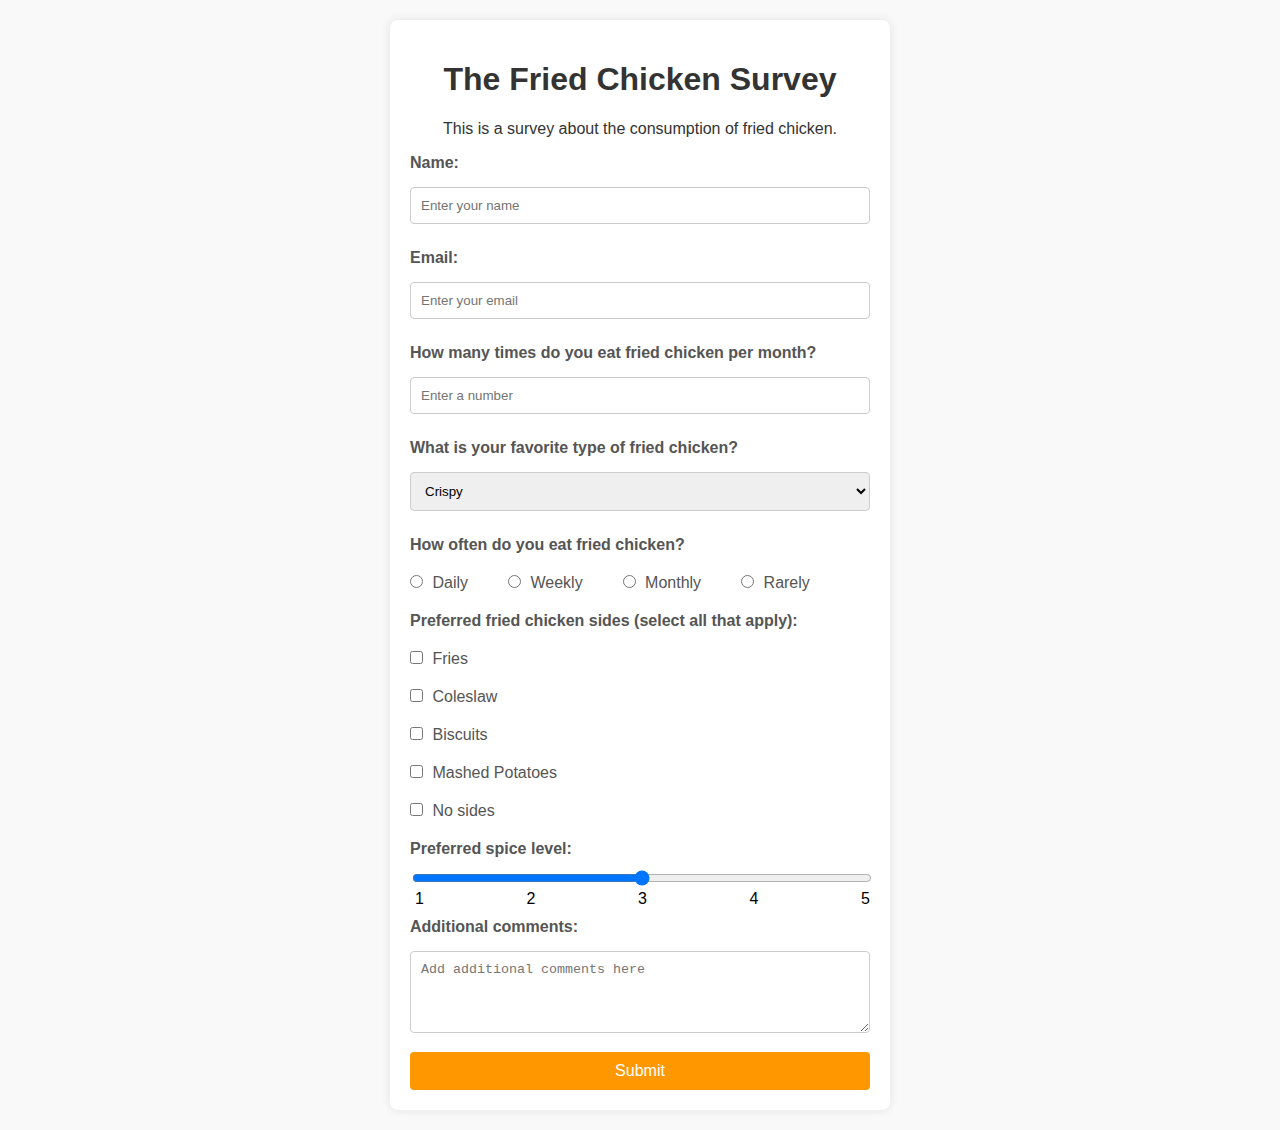
<file: index.html>
<!DOCTYPE html>
<html lang="en">
  <head>
    <meta charset="UTF-8" />
    <meta name="viewport" content="width=device-width, initial-scale=1.0" />
    <title>Avion Batch 37 | JJOA | The Fried Chicken Survey</title>
    <link rel="stylesheet" href="./index.css" />
  </head>
  <body>
    <main id="main" class="container">
      <h1 id="title">The Fried Chicken Survey</h1>
      <p id="description">
        This is a survey about the consumption of fried chicken.
      </p>
      <form id="survey-form" action="thankyou.html" method="GET">
        <div class="input-group">
          <label id="name-label" for="name">Name:</label>
          <input
            type="text"
            id="name"
            name="name"
            placeholder="Enter your name"
            required
          />
        </div>

        <div class="input-group">
          <label id="email-label" for="email">Email:</label>
          <input
            type="email"
            id="email"
            name="email"
            placeholder="Enter your email"
            required
          />
        </div>

        <div class="input-group">
          <label id="number-label" for="number"
            >How many times do you eat fried chicken per month?</label
          >
          <input
            type="number"
            id="number"
            name="number"
            placeholder="Enter a number"
            min="0"
            max="31"
            required
          />
        </div>

        <div class="input-group">
          <label for="chicken-type"
            >What is your favorite type of fried chicken?</label
          >
          <select id="dropdown" name="chicken-type">
            <option value="Crispy">Crispy</option>
            <option value="Spicy">Spicy</option>
            <option value="Baked">Baked</option>
            <option value="Boneless">Boneless</option>
          </select>
        </div>

        <div class="input-group">
          <label>How often do you eat fried chicken?</label>
          <div class="radio-options">
            <div class="input radio">
              <input
                type="radio"
                id="daily"
                name="frequency"
                value="Daily"
                required
              />
              <label for="daily">Daily</label>
            </div>
            <div class="input radio">
              <input
                type="radio"
                id="weekly"
                name="frequency"
                value="Weekly"
                required
              />
              <label for="weekly">Weekly</label>
            </div>
            <div class="input radio">
              <input
                type="radio"
                id="monthly"
                name="frequency"
                value="Monthly"
                required
              />
              <label for="monthly">Monthly</label>
            </div>
            <div class="input radio">
              <input
                type="radio"
                id="rarely"
                name="frequency"
                value="Rarely"
                required
              />
              <label for="rarely">Rarely</label>
            </div>
          </div>
        </div>

        <div class="input-group">
          <label>Preferred fried chicken sides (select all that apply):</label>
          <div class="input checkbox">
            <input
              type="checkbox"
              id="fries"
              name="sides"
              value="Fries"
            />
            <label for="fries">Fries</label>
          </div>
          <div class="input checkbox">
            <input
              type="checkbox"
              id="coleslaw"
              name="sides"
              value="Coleslaw"
            />
            <label for="coleslaw">Coleslaw</label>
          </div>
          <div class="input checkbox">
            <input
              type="checkbox"
              id="biscuits"
              name="sides"
              value="Biscuits"
            />
            <label for="biscuits">Biscuits</label>
          </div>
          <div class="input checkbox">
            <input
              type="checkbox"
              id="mashed-potatoes"
              name="sides"
              value="Mashed potatoes"
            />
            <label for="mashed-potatoes">Mashed Potatoes</label>
          </div>
          <div class="input checkbox">
            <input
              type="checkbox"
              id="no-sides"
              name="sides"
              value="No sides"
            />
            <label for="no-sides">No sides</label>
          </div>
        </div>
        <input type="hidden" name="sides-arr" id="sides-arr">

        <div class="input-group">
          <label for="spice-level">Preferred spice level:</label>
          <input
            type="range"
            id="spice-level"
            name="spice-level"
            min="1"
            max="5"
            step="1"
          />
          <div class="range-labels" id="range-labels"></div>
          <script>
            const rangeInput = document.getElementById("spice-level");
            const rangeLabels = document.getElementById("range-labels");

            // Create labels
            for (let i = 1; i <= 5; i++) {
              const label = document.createElement("span");
              label.textContent = i;
              rangeLabels.appendChild(label);
            }
          </script>
        </div>

        <div class="input-group">
          <label for="comments">Additional comments:</label>
          <textarea
            id="comments"
            name="comments"
            rows="4"
            placeholder="Add additional comments here"
          ></textarea>
        </div>

        <button id="submit" type="submit">Submit</button>
      </form>

      <script>
        document.getElementById('survey-form').addEventListener('submit', function(event) {
            const checkedBoxes = document.querySelectorAll('input[name="sides"]:checked');
            const selectedSides = Array.from(checkedBoxes).map(checkbox => checkbox.value);
            const sidesString = selectedSides.join(', ');
            document.getElementById('sides-arr').value = sidesString;
        });
      </script>
    </main>
  </body>
</html>
</file>
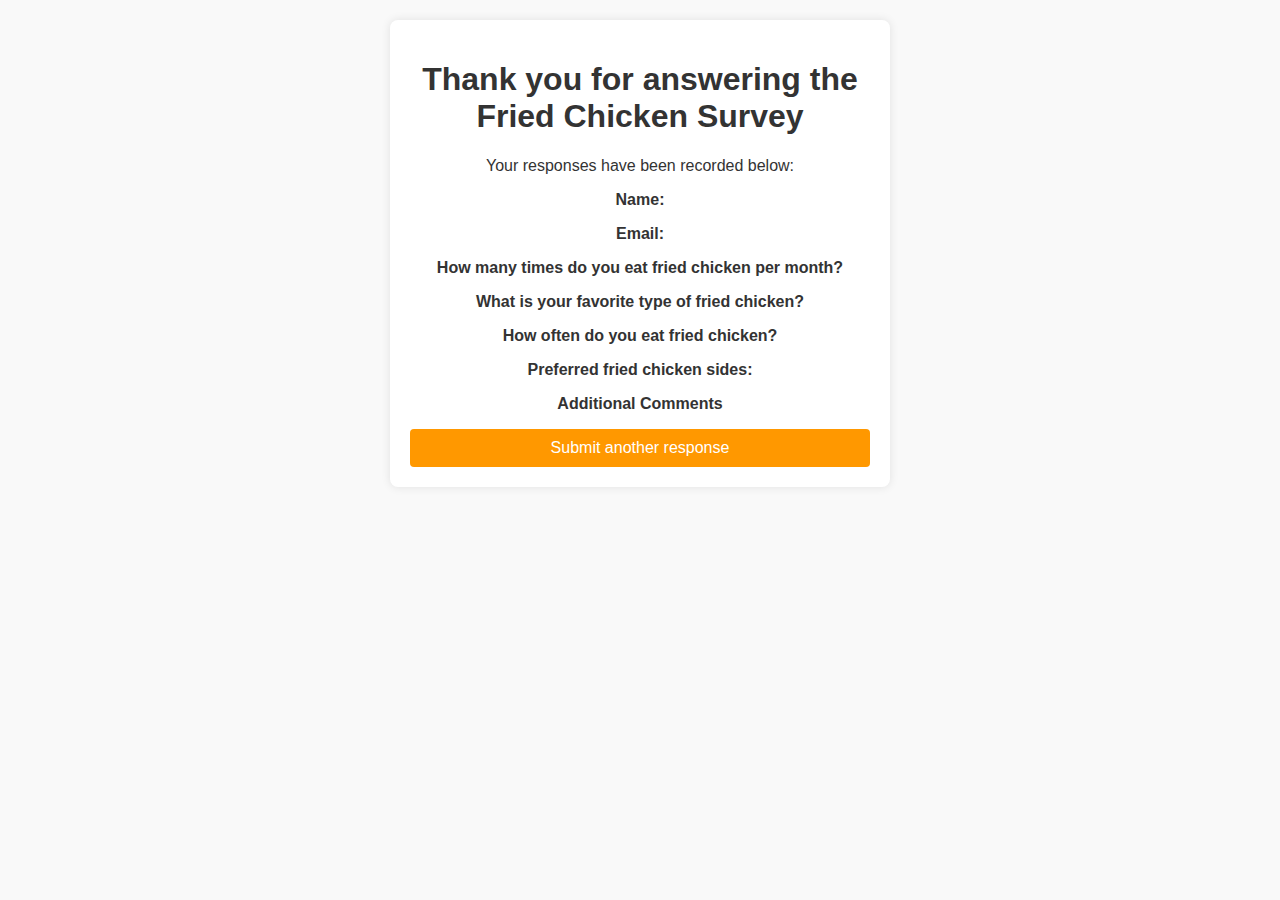
<file: thankyou.html>
<!DOCTYPE html>
<html lang="en">
  <head>
    <meta charset="UTF-8" />
    <meta name="viewport" content="width=device-width, initial-scale=1.0" />
    <title>Batch 37 | JJOA | The Fried Chicken Survey</title>
    <link rel="stylesheet" href="./index.css" />
  </head>
  <body>
    <main id="main" class="container">
      <h1 id="title">Thank you for answering the Fried Chicken Survey</h1>
      <p id="description">Your responses have been recorded below:</p>
      <div id="results">
        <p id="name">
          <strong>Name: </strong><br /><span class="response"></span>
        </p>
        <p id="email">
          <strong>Email: </strong><br /><span class="response"></span>
        </p>
        <p id="number">
          <strong>How many times do you eat fried chicken per month? </strong
          ><br /><span class="response"></span>
        </p>
        <p id="chicken-type">
          <strong>What is your favorite type of fried chicken? </strong
          ><br /><span class="response"></span>
        </p>
        <p id="frequency">
          <strong>How often do you eat fried chicken?</strong><br /><span
            class="response"
          ></span>
        </p>
        <p id="sides-arr">
          <strong>Preferred fried chicken sides:</strong><br /><span
            class="response"
          ></span>
        </p>
        <p id="comments">
          <strong>Additional Comments</strong><br /><span
            class="response"
          ></span>
        </p>
        <a id="submit" href="index.html">Submit another response</a>
      </div>
    </main>
    <script>
      window.onload = function () {
        // Function to parse query parameters
        function getQueryParams() {
          let params = {};
          let queryString = window.location.search.slice(1); // Remove the '?' at the start
          let pairs = queryString.split("&");

          pairs.forEach(function (pair) {
            let [key, value] = pair.split("=");
            value = decodeURIComponent(value.replace(/\+/g, " ")); // Decode and handle spaces
            params[key] = value;
          });

          return params;
        }

        // Function to fill in the HTML elements
        function populateResults(params) {
          for (let key in params) {
            if (params.hasOwnProperty(key)) {
              let element = document.querySelector(`#${key} .response`);
              if (element) {
                element.innerText = params[key];
              }
            }
          }
        }

        // Get the query parameters and populate the results
        let queryParams = getQueryParams();
        populateResults(queryParams);
      };
    </script>
  </body>
</html>
</file>
<file: index.css>
* {
  box-sizing: border-box;
}
body {
  font-family: Arial, sans-serif;
  padding: 20px;
  margin: 0;
  background-color: #f9f9f9;
}
.container {
  max-width: 500px;
  margin: 0 auto;
  background-color: #fff;
  padding: 20px;
  border-radius: 8px;
  box-shadow: 0 0 10px rgba(0, 0, 0, 0.1);
}
h1,
p {
  text-align: center;
  color: #333;
}
label {
  display: block;
  margin: 10px 0;
  color: #555;
  font-weight: bold;
}
input[type="text"],
input[type="email"],
input[type="number"],
textarea,
select {
  width: 100%;
  padding: 10px;
  margin: 5px 0 15px;
  border-radius: 4px;
  border: 1px solid #ccc;
}
input[type="radio"],
input[type="checkbox"] {
  margin: 0 5px 0 0;
}
.radio-options {
  display: flex;
}
.radio-options .input {
  margin-right: 40px;
}
input[type="radio"] + label,
input[type="checkbox"] + label {
  font-weight: normal;
}
input[type="range"] {
  width: 100%;
}
.range-labels {
  display: flex;
  justify-content: space-between;
}
.range-labels span{
  margin-left: 5px;
  display: inline-block;
}
button,
a#submit {
  display: block;
  width: 100%;
  padding: 10px;
  background-color: #ff9800;
  border: none;
  border-radius: 4px;
  color: white;
  font-size: 16px;
  cursor: pointer;
  text-align: center;
  text-decoration: none;
}
button:hover {
  background-color: #e68900;
}

.input.radio > *,
.input.checkbox > * {
  display: inline-block;
}
</file>
